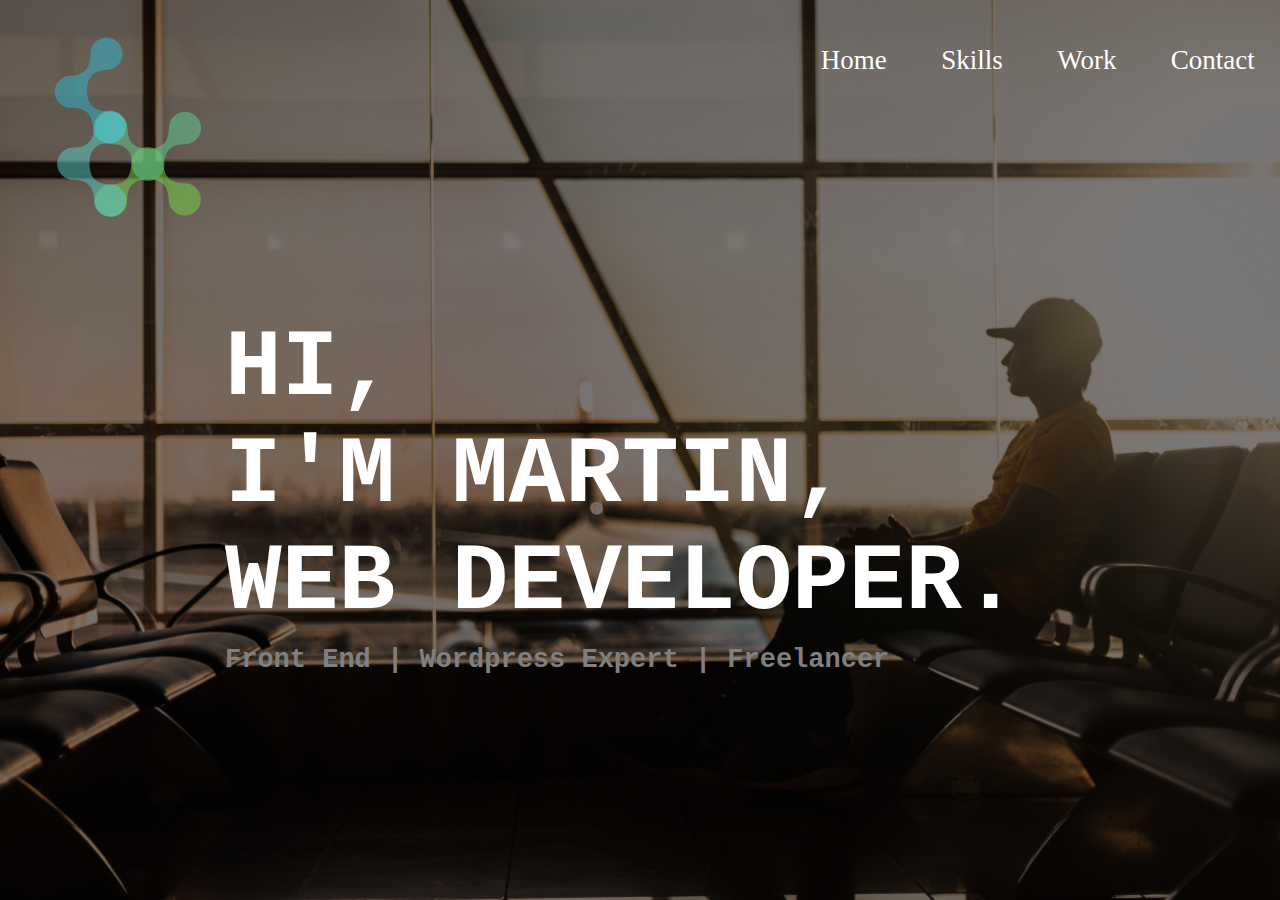
<file: index.html>
<!DOCTYPE html>
<html lang="en" dir="ltr">
  <head>
    <meta charset="utf-8">
    <title>Martin Lorenzo Reyes</title>
    <link rel="stylesheet" href="main.css">
    <link rel="icon" href="images/fave.png">
    <link href="https://fonts.googleapis.com/css?family=Roboto|Ubuntu+Mono&display=swap" rel="stylesheet">
  </head>
  <body class = "background">
    <div class = "menu">
      <div class="logo">
      <img src="images/fave.png" alt="logo image">
      </div>
      <ul class = "nav">
        <li class ="active"><a href="">Home</a></li>
        <li><a href="">Skills</a></li>
        <li><a href="">Work</a></li>
        <li><a href="">Contact</a></li>
      </ul>
    </div>

    <div class = "hero">
      <h1>Hi,<br>I'm Martin,<br>Web Developer.</h1>
      <h2>Front End | Wordpress Expert | Freelancer</h2>

    </div>

  </body>
</html>
</file>
<file: main.css>
body {
  margin: 0;
  padding: 0;
}

.background {
  background-image: linear-gradient(rgba(0, 0, 0, 0.5), rgba(0, 0, 0, 0.5)), url(images/bg.jpeg);
  height: 100vh;
  background-size: cover;
  background-position: center;
}

.logo{
  width: 22vh;
  float: left;
  margin: 3vh 0 0 3vh;
}

.nav {
  float: right;
  list-style: none;
  margin-top: 5vh;
}

.nav li {
  display: inline-block;
}

.nav li a {
  text-decoration: none;
  padding: 0.7vh 2.8vh;
  color: white;
  font-size: 3vh;

}

.nav li a:hover {
  border: 1px solid white;
}

.hero {
  position: absolute;
  font-family: 'Ubuntu Mono', monospace;
  width: 180vh
}

h1{
  color: white;
  text-transform: uppercase;
  font-size: 10.5vh;
  text-align:left;
  margin: 35vh 0 0 25vh;
  padding: 0;
}

h2{
  color: gray;
  text-transform: capitalize;
  text-align:left;
  margin: 1vh 0 0 25vh;
  padding: 0;
  font-size: 3vh;
}
</file>
